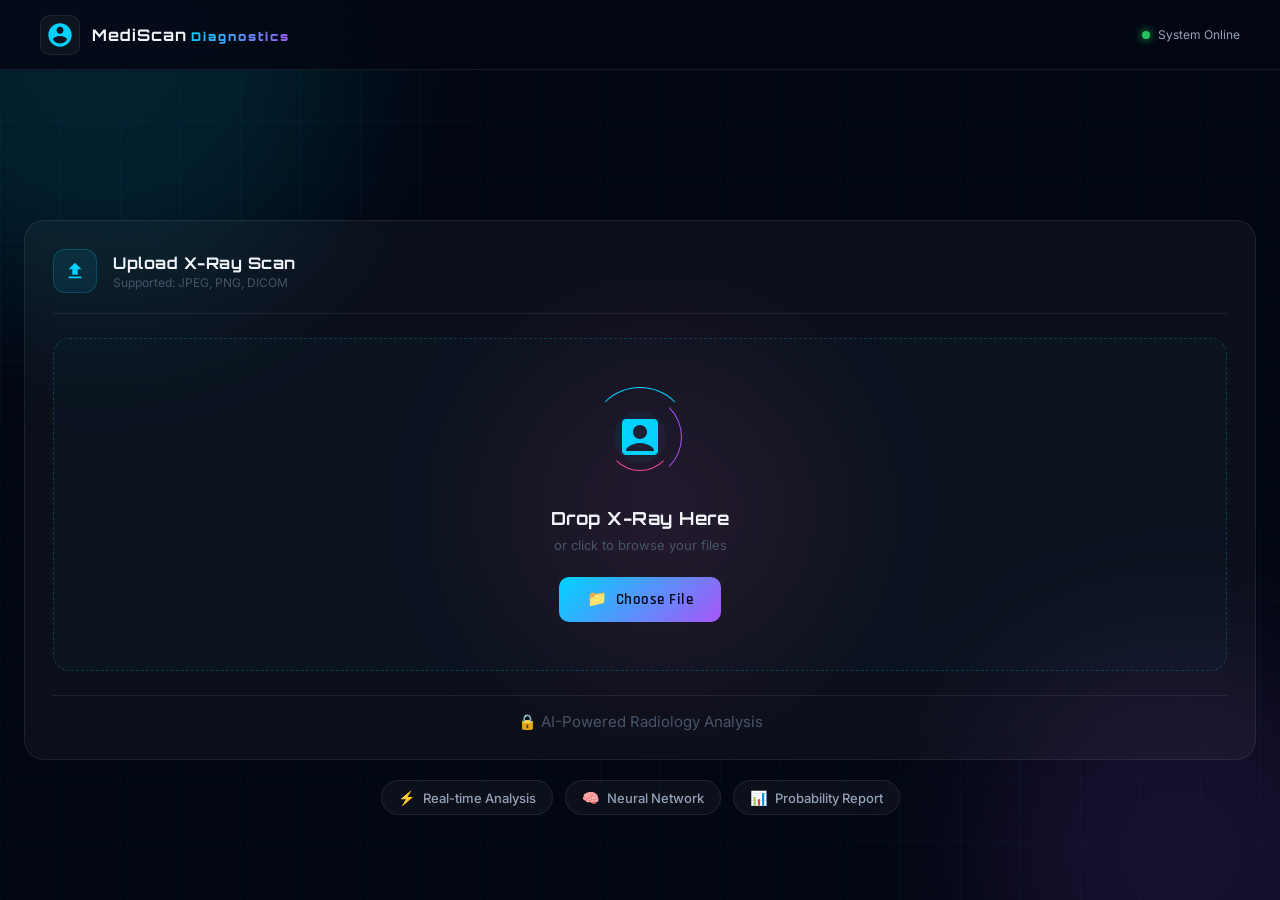
<file: index.html>
<!DOCTYPE html>
<html lang="en">
<head>
  <meta charset="UTF-8">
  <meta name="viewport" content="width=device-width, initial-scale=1.0">
  <title>MediScan Diagnostics | X-Ray Analysis</title>
  <link rel="preconnect" href="https://fonts.googleapis.com">
  <link href="https://fonts.googleapis.com/css2?family=Orbitron:wght@400;700;900&family=Rajdhani:wght@300;400;500;600&family=Inter:wght@300;400;500&display=swap" rel="stylesheet">
  <link rel="stylesheet" href="style.css">
</head>
<body>

<!-- ANIMATED BACKGROUND PARTICLES -->
<div class="bg-grid"></div>
<div class="particles" id="particles"></div>
<div class="gradient-orbs">
  <div class="orb orb-1"></div>
  <div class="orb orb-2"></div>
  <div class="orb orb-3"></div>
</div>

<!-- NAVBAR -->
<nav class="navbar">
  <div class="logo">
    <div class="logo-icon-wrap">
      <svg width="28" height="28" viewBox="0 0 24 24" fill="none">
        <path d="M12 2C6.48 2 2 6.48 2 12s4.48 10 10 10 10-4.48 10-10S17.52 2 12 2zm0 3c1.66 0 3 1.34 3 3s-1.34 3-3 3-3-1.34-3-3 1.34-3 3-3zm0 14.2c-2.5 0-4.71-1.28-6-3.22.03-1.99 4-3.08 6-3.08 1.99 0 5.97 1.09 6 3.08-1.29 1.94-3.5 3.22-6 3.22z" fill="url(#logoGrad)"/>
        <defs>
          <linearGradient id="logoGrad" x1="0" y1="0" x2="24" y2="24">
            <stop offset="0%" stop-color="#00d4ff"/>
            <stop offset="100%" stop-color="#a855f7"/>
          </linearGradient>
        </defs>
      </svg>
    </div>
    <div class="logo-text-wrap">
      <span class="logo-main">MediScan</span>
      <span class="logo-ai">Diagnostics</span>
    </div>
  </div>
  <div class="nav-status">
    <span class="status-dot"></span>
    <span class="status-text">System Online</span>
  </div>
</nav>

<!-- UPLOAD PAGE -->
<div class="page-container" id="uploadPage">
  <div class="glass-card upload-card">
    <div class="card-header">
      <div class="card-icon">
        <svg width="22" height="22" viewBox="0 0 24 24" fill="none">
          <path d="M9 16h6v-6h4l-7-7-7 7h4v6zm-4 2h14v2H5v-2z" fill="url(#uploadIconGrad)"/>
          <defs>
            <linearGradient id="uploadIconGrad" x1="0" y1="0" x2="24" y2="24">
              <stop offset="0%" stop-color="#00d4ff"/>
              <stop offset="100%" stop-color="#a855f7"/>
            </linearGradient>
          </defs>
        </svg>
      </div>
      <div>
        <h2 class="card-title">Upload X-Ray Scan</h2>
        <p class="card-subtitle">Supported: JPEG, PNG, DICOM</p>
      </div>
    </div>

    <!-- DROP ZONE -->
    <div class="drop-zone" id="dropZone">
      <div class="drop-zone-inner" id="uploadBox">
        <div class="upload-visual">
          <div class="scan-ring scan-ring-1"></div>
          <div class="scan-ring scan-ring-2"></div>
          <div class="scan-ring scan-ring-3"></div>
          <div class="xray-icon">
            <svg width="48" height="48" viewBox="0 0 24 24" fill="none">
              <path d="M19 3H5c-1.1 0-2 .9-2 2v14c0 1.1.9 2 2 2h14c1.1 0 2-.9 2-2V5c0-1.1-.9-2-2-2zm-7 3c1.93 0 3.5 1.57 3.5 3.5S13.93 13 12 13s-3.5-1.57-3.5-3.5S10.07 6 12 6zm7 13H5v-.23c0-.62.28-1.2.76-1.58C7.47 15.82 9.64 15 12 15s4.53.82 6.24 2.19c.48.38.76.97.76 1.58V19z" fill="url(#xrayGrad)"/>
              <defs>
                <linearGradient id="xrayGrad" x1="0" y1="0" x2="24" y2="24">
                  <stop offset="0%" stop-color="#00d4ff"/>
                  <stop offset="100%" stop-color="#a855f7"/>
                </linearGradient>
              </defs>
            </svg>
          </div>
        </div>
        <h3 class="drop-title">Drop X-Ray Here</h3>
        <p class="drop-sub">or click to browse your files</p>
        <input type="file" id="fileInput" accept="image/*" hidden>
        <button class="btn-primary" onclick="document.getElementById('fileInput').click()">
          <span class="btn-icon">📁</span>
          Choose File
        </button>
      </div>

      <!-- PREVIEW -->
      <div class="preview-zone" id="previewBox" style="display:none">
        <div class="preview-header">
          <span class="preview-label">X-Ray Preview</span>
          <button class="btn-ghost" onclick="resetUpload()">✕ Change</button>
        </div>
        <div class="preview-img-wrap">
          <img id="previewImg" alt="X-Ray Preview">
          <div class="preview-overlay">
            <div class="scan-line"></div>
          </div>
        </div>
        <button class="btn-analyze" onclick="analyzeImage()">
          <span class="analyze-icon">🔬</span>
          <span> Generate Report</span>
          <span class="btn-arrow">→</span>
        </button>
      </div>
    </div>

    <div class="card-footer">
      <div class="security-badge">🔒 AI-Powered Radiology Analysis</div>
    </div>
  </div>

  <!-- FEATURES -->
  <div class="features-row">
    <div class="feature-pill">
      <span class="pill-icon">⚡</span>
      <span>Real-time Analysis</span>
    </div>
    <div class="feature-pill">
      <span class="pill-icon">🧠</span>
      <span>Neural Network</span>
    </div>
    <div class="feature-pill">
      <span class="pill-icon">📊</span>
      <span>Probability Report</span>
    </div>
  </div>
</div>

<!-- LOADING OVERLAY -->
<div class="loading-overlay" id="loading" style="display:none">
  <div class="loading-card">
    <div class="loader-ring">
      <div class="loader-ring-inner"></div>
      <div class="loader-pulse"></div>
    </div>
    <h3 class="loading-title">Analyzing X-Ray</h3>
    <p class="loading-sub">Running neural network inference...</p>
    <div class="loading-steps">
      <div class="step active" id="step1">Preprocessing image</div>
      <div class="step" id="step2">Running CNN model</div>
      <div class="step" id="step3">Generating report</div>
    </div>
  </div>
</div>

<!-- RESULTS PAGE -->
<div class="page-container" id="resultsPage" style="display:none">
  <div class="results-header">
    <button class="btn-back" onclick="goBack()">
      ← New Scan
    </button>
    <div class="results-title-wrap">
      <h2 class="results-title">Diagnosis Report</h2>
      <span class="results-timestamp" id="reportTime"></span>
    </div>
  </div>

  <div class="results-layout">
    <!-- LEFT: IMAGE -->
    <div class="result-img-card glass-card">
      <div class="img-card-header">
        <span class="img-card-title">Scan Analysis</span>
        <span class="img-card-tag">Processed</span>
      </div>
      <div class="result-img-wrap">
        <img id="resultImg" alt="Result">
        <div class="img-corner img-corner-tl"></div>
        <div class="img-corner img-corner-tr"></div>
        <div class="img-corner img-corner-bl"></div>
        <div class="img-corner img-corner-br"></div>
      </div>
      <div class="img-card-footer">
        <div class="img-meta">
          <span>🔍 AI Scanned</span>
          <span>✓ Verified</span>
        </div>
      </div>
    </div>

    <!-- RIGHT: RESULTS -->
    <div class="result-data-col">
      <div class="glass-card results-card">
        <div class="results-card-header">
          <h3 class="results-card-title">Top 5 Findings</h3>
          <span class="results-card-sub">Sorted by probability</span>
        </div>
        <div class="confidence bar">
          <div class="confidence-fill"></div>
        </div>
        <div id="resultsContent"></div>
      </div>

      <div class="glass-card disclaimer-card">
        <div class="disclaimer-icon">⚕️</div>
        <p class="disclaimer-text">This AI report is for informational purposes only. Always consult a qualified Radiologist, Doctors or physician for medical decisions.</p>
      </div>
    </div>
  </div>
</div>

<script src="app.js"></script>
</body>
</html>
</file>
<file: style.css>
/* ===== ROOT VARIABLES ===== */
:root {
    --cyan: #00d4ff;
    --purple: #a855f7;
    --pink: #ec4899;
    --dark: #030712;
    --dark2: #0d1117;
    --dark3: #111827;
    --glass: rgba(255,255,255,0.04);
    --glass-border: rgba(255,255,255,0.08);
    --glass-hover: rgba(255,255,255,0.07);
    --text-primary: #f1f5f9;
    --text-secondary: #94a3b8;
    --text-muted: #475569;
    --glow-cyan: 0 0 30px rgba(0,212,255,0.3);
    --glow-purple: 0 0 30px rgba(168,85,247,0.3);
    --gradient: linear-gradient(135deg, var(--cyan), var(--purple));
    --font-display: 'Orbitron', monospace;
    --font-body: 'Rajdhani', sans-serif;
    --font-ui: 'Inter', sans-serif;
  }
  
  /* ===== RESET & BASE ===== */
  *, *::before, *::after { box-sizing: border-box; margin: 0; padding: 0; }
  
  body {
    font-family: var(--font-body);
    background: var(--dark);
    color: var(--text-primary);
    min-height: 100vh;
    overflow-x: hidden;
    position: relative;
  }
  
  /* ===== BACKGROUND ===== */
  .bg-grid {
    position: fixed; inset: 0;
    background-image:
      linear-gradient(rgba(0,212,255,0.03) 1px, transparent 1px),
      linear-gradient(90deg, rgba(0,212,255,0.03) 1px, transparent 1px);
    background-size: 60px 60px;
    pointer-events: none; z-index: 0;
  }
  
  .particles { position: fixed; inset: 0; pointer-events: none; z-index: 0; }
  .particle {
    position: absolute; border-radius: 50%;
    animation: float linear infinite;
    opacity: 0;
  }
  @keyframes float {
    0% { transform: translateY(100vh) scale(0); opacity: 0; }
    10% { opacity: 1; }
    90% { opacity: 1; }
    100% { transform: translateY(-100px) scale(1); opacity: 0; }
  }
  
  .gradient-orbs { position: fixed; inset: 0; pointer-events: none; z-index: 0; }
  .orb {
    position: absolute; border-radius: 50%;
    filter: blur(80px); opacity: 0.12;
    animation: orbPulse 8s ease-in-out infinite;
  }
  .orb-1 { width: 500px; height: 500px; background: var(--cyan); top: -200px; left: -150px; animation-delay: 0s; }
  .orb-2 { width: 400px; height: 400px; background: var(--purple); bottom: -150px; right: -100px; animation-delay: 3s; }
  .orb-3 { width: 300px; height: 300px; background: var(--pink); top: 40%; left: 40%; animation-delay: 6s; }
  @keyframes orbPulse {
    0%,100% { opacity: 0.12; transform: scale(1); }
    50% { opacity: 0.18; transform: scale(1.1); }
  }
  
  /* ===== NAVBAR ===== */
  .navbar {
    position: fixed; top: 0; left: 0; right: 0; z-index: 100;
    display: flex; align-items: center; justify-content: space-between;
    padding: 0 40px; height: 70px;
    background: rgba(3,7,18,0.8);
    backdrop-filter: blur(20px);
    border-bottom: 1px solid var(--glass-border);
  }
  
  .logo { display: flex; align-items: center; gap: 12px; }
  .logo-icon-wrap {
    width: 40px; height: 40px; border-radius: 10px;
    background: var(--glass);
    border: 1px solid var(--glass-border);
    display: grid; place-items: center;
    position: relative;
  }
  .logo-icon-wrap::after {
    content: ''; position: absolute; inset: -1px; border-radius: 10px;
    background: var(--gradient); opacity: 0; z-index: -1;
    transition: opacity 0.3s;
  }
  .logo-icon-wrap:hover::after { opacity: 0.3; }
  
  .logo-text-wrap { display: flex; align-items: baseline; gap: 4px; }
  .logo-main { font-family: var(--font-display); font-size: 16px; font-weight: 700; color: var(--text-primary); letter-spacing: 1px; }
  .logo-ai {
    font-family: var(--font-display); font-size: 12px; font-weight: 900;
    background: var(--gradient); -webkit-background-clip: text; -webkit-text-fill-color: transparent;
    letter-spacing: 2px;
  }
  
  .nav-links { display: flex; align-items: center; gap: 8px; }
  .nav-link {
    font-family: var(--font-ui); font-size: 13px; font-weight: 500;
    color: var(--text-secondary); text-decoration: none;
    padding: 6px 16px; border-radius: 20px;
    transition: all 0.25s;
    position: relative;
  }
  .nav-link:hover, .nav-link.active { color: var(--text-primary); background: var(--glass); }
  .nav-link.active::after {
    content: ''; position: absolute; bottom: -1px; left: 50%; transform: translateX(-50%);
    width: 20px; height: 2px; background: var(--gradient); border-radius: 2px;
  }
  .nav-badge {
    background: rgba(0,212,255,0.1) !important;
    border: 1px solid rgba(0,212,255,0.3);
    color: var(--cyan) !important;
    font-size: 11px; font-weight: 700; letter-spacing: 0.5px;
  }
  
  .nav-status { display: flex; align-items: center; gap: 8px; }
  .status-dot {
    width: 8px; height: 8px; border-radius: 50%;
    background: #22c55e;
    box-shadow: 0 0 8px #22c55e;
    animation: pulse 2s ease-in-out infinite;
  }
  @keyframes pulse { 0%,100% { opacity: 1; } 50% { opacity: 0.4; } }
  .status-text { font-family: var(--font-ui); font-size: 12px; color: var(--text-secondary); }
  
  /* ===== HERO ===== */
  .hero {
    position: relative; z-index: 1;
    padding: 130px 40px 50px;
    text-align: center;
    max-width: 700px; margin: 0 auto;
  }
  
  .hero-badge {
    display: inline-flex; align-items: center; gap: 8px;
    font-family: var(--font-ui); font-size: 12px; font-weight: 500;
    color: var(--cyan);
    background: rgba(0,212,255,0.08);
    border: 1px solid rgba(0,212,255,0.2);
    padding: 6px 16px; border-radius: 20px; margin-bottom: 28px;
    letter-spacing: 0.5px;
    animation: fadeInDown 0.6s ease forwards;
  }
  .badge-dot {
    width: 6px; height: 6px; border-radius: 50%; background: var(--cyan);
    animation: pulse 2s ease-in-out infinite;
  }
  
  .hero-title {
    font-family: var(--font-display);
    font-size: clamp(36px, 6vw, 62px);
    font-weight: 900;
    line-height: 1.1;
    letter-spacing: -1px;
    margin-bottom: 20px;
    animation: fadeInDown 0.6s 0.1s ease both;
  }
  .hero-sub {
    font-family: var(--font-display);
    font-size: clamp(20px, 3.5vw, 38px);
    font-weight: 400; letter-spacing: 4px;
    color: var(--text-secondary);
    display: block;
  }
  
  .gradient-text {
    background: var(--gradient);
    -webkit-background-clip: text; -webkit-text-fill-color: transparent;
    background-clip: text;
  }
  
  .hero-desc {
    font-family: var(--font-ui); font-size: 15px; font-weight: 400;
    color: var(--text-secondary); line-height: 1.7;
    max-width: 500px; margin: 0 auto 36px;
    animation: fadeInDown 0.6s 0.2s ease both;
  }
  
  .hero-stats {
    display: flex; align-items: center; justify-content: center; gap: 32px;
    padding: 20px 32px;
    background: var(--glass);
    border: 1px solid var(--glass-border);
    border-radius: 16px;
    backdrop-filter: blur(10px);
    animation: fadeInDown 0.6s 0.3s ease both;
    display: inline-flex;
  }
  .stat-item { text-align: center; }
  .stat-num {
    display: block;
    font-family: var(--font-display); font-size: 20px; font-weight: 700;
    background: var(--gradient); -webkit-background-clip: text; -webkit-text-fill-color: transparent;
  }
  .stat-label { font-family: var(--font-ui); font-size: 11px; color: var(--text-muted); text-transform: uppercase; letter-spacing: 1px; }
  .stat-divider { width: 1px; height: 30px; background: var(--glass-border); }
  
  /* ===== PAGE CONTAINER ===== */
  .page-container {
    position: relative;
    z-index: 1;
    max-width: 1400px;
    width: 100%;
    margin: 0 auto;

    padding: 220px 24px 80px;
  }
  
  /* ===== GLASS CARD ===== */
  .glass-card {
    background: var(--glass);
    border: 1px solid var(--glass-border);
    border-radius: 20px;
    backdrop-filter: blur(16px);
    transition: border-color 0.3s, transform 0.3s;
  }
  .glass-card:hover { border-color: rgba(0,212,255,0.15); }
  
  /* ===== UPLOAD CARD ===== */
  .upload-card { padding: 28px; }
  
  .card-header {
    display: flex; align-items: center; gap: 16px;
    margin-bottom: 24px;
    padding-bottom: 20px;
    border-bottom: 1px solid var(--glass-border);
  }
  .card-icon {
    width: 44px; height: 44px; border-radius: 12px;
    background: rgba(0,212,255,0.08);
    border: 1px solid rgba(0,212,255,0.2);
    display: grid; place-items: center; flex-shrink: 0;
  }
  .card-title { font-family: var(--font-display); font-size: 16px; font-weight: 700; letter-spacing: 0.5px; }
  .card-subtitle { font-family: var(--font-ui); font-size: 12px; color: var(--text-muted); margin-top: 2px; }
  
  /* ===== DROP ZONE ===== */
  .drop-zone { position: relative; }
  
  .drop-zone-inner {
    border: 1.5px dashed rgba(0,212,255,0.2);
    border-radius: 16px;
    padding: 48px 32px;
    text-align: center;
    transition: all 0.3s;
    cursor: pointer;
    background: rgba(0,212,255,0.02);
  }
  .drop-zone-inner:hover, .drop-zone-inner.dragover {
    border-color: rgba(0,212,255,0.5);
    background: rgba(0,212,255,0.05);
  }
  
  .upload-visual { position: relative; width: 100px; height: 100px; margin: 0 auto 20px; }
  .scan-ring {
    position: absolute; inset: 0; border-radius: 50%;
    border: 1.5px solid transparent;
    animation: spinRing 3s linear infinite;
  }
  .scan-ring-1 { border-top-color: var(--cyan); animation-duration: 3s; }
  .scan-ring-2 { inset: 8px; border-right-color: var(--purple); animation-duration: 5s; animation-direction: reverse; }
  .scan-ring-3 { inset: 16px; border-bottom-color: var(--pink); animation-duration: 7s; }
  @keyframes spinRing { to { transform: rotate(360deg); } }
  
  .xray-icon {
    position: absolute; inset: 24px;
    background: rgba(0,212,255,0.05);
    border-radius: 50%;
    display: grid; place-items: center;
  }
  
  .drop-title {
    font-family: var(--font-display); font-size: 18px; font-weight: 700;
    margin-bottom: 8px; letter-spacing: 0.5px;
  }
  .drop-sub { font-family: var(--font-ui); font-size: 13px; color: var(--text-muted); margin-bottom: 24px; }
  
  /* ===== PREVIEW ===== */
  .preview-zone { padding: 16px; }
  .preview-header {
    display: flex; justify-content: space-between; align-items: center;
    margin-bottom: 16px;
  }
  .preview-label {
    font-family: var(--font-display); font-size: 13px; color: var(--text-secondary);
    letter-spacing: 1px; text-transform: uppercase;
  }
  
  .preview-img-wrap {
    position: relative; border-radius: 12px; overflow: hidden;
    border: 1px solid var(--glass-border);
    margin-bottom: 20px;
  }
  .preview-img-wrap img {
    width: 100%; display: block; max-height: 300px; object-fit: contain;
    background: #0a0a0a;
  }
  .preview-overlay {
    position: absolute; inset: 0; pointer-events: none;
    overflow: hidden;
  }
  .scan-line {
    position: absolute; left: 0; right: 0; height: 2px;
    background: linear-gradient(90deg, transparent, var(--cyan), transparent);
    animation: scanAnim 2s ease-in-out infinite;
    box-shadow: 0 0 8px var(--cyan);
  }
  @keyframes scanAnim {
    0% { top: -5%; }
    50% { top: 105%; }
    100% { top: -5%; }
  }
  
  /* ===== BUTTONS ===== */
  .btn-primary {
    font-family: var(--font-body); font-size: 15px; font-weight: 600;
    color: var(--dark); border: none; cursor: pointer;
    padding: 12px 28px; border-radius: 10px;
    background: var(--gradient);
    display: inline-flex; align-items: center; gap: 8px;
    transition: all 0.3s;
    position: relative; overflow: hidden;
    letter-spacing: 0.5px;
  }
  .btn-primary::after {
    content: ''; position: absolute; inset: 0;
    background: linear-gradient(rgba(255,255,255,0.2), transparent);
    opacity: 0; transition: opacity 0.3s;
  }
  .btn-primary:hover { transform: translateY(-2px); box-shadow: 0 8px 30px rgba(0,212,255,0.3); }
  .btn-primary:hover::after { opacity: 1; }
  .btn-icon { font-size: 16px; }
  
  .btn-analyze {
    width: 100%;
    font-family: var(--font-display); font-size: 14px; font-weight: 700;
    color: var(--dark); border: none; cursor: pointer;
    padding: 16px 28px; border-radius: 12px;
    background: var(--gradient);
    display: flex; align-items: center; justify-content: center; gap: 12px;
    transition: all 0.3s;
    letter-spacing: 1px; text-transform: uppercase;
    position: relative; overflow: hidden;
  }
  .btn-analyze::before {
    content: ''; position: absolute; inset: 0;
    background: linear-gradient(rgba(255,255,255,0.15), transparent);
  }
  .btn-analyze:hover { transform: translateY(-2px); box-shadow: var(--glow-cyan); }
  .analyze-icon { font-size: 18px; }
  .btn-arrow { font-size: 18px; margin-left: auto; }
  
  .btn-ghost {
    font-family: var(--font-ui); font-size: 13px;
    color: var(--text-secondary); background: none; border: none;
    cursor: pointer; padding: 6px 12px;
    border-radius: 6px; transition: all 0.2s;
  }
  .btn-ghost:hover { background: var(--glass); color: var(--text-primary); }
  
  .btn-back {
    font-family: var(--font-body); font-size: 14px; font-weight: 600;
    color: var(--text-secondary); background: var(--glass);
    border: 1px solid var(--glass-border);
    cursor: pointer; padding: 10px 20px; border-radius: 10px;
    transition: all 0.25s; white-space: nowrap;
  }
  .btn-back:hover { color: var(--text-primary); border-color: var(--cyan); }
  
  /* ===== CARD FOOTER ===== */
  .card-footer {
    margin-top: 24px; padding-top: 16px;
    border-top: 1px solid var(--glass-border);
    text-align: center;
  }
  .security-badge { font-family: var(--font-ui); font-size: 15px; color: var(--text-muted); }
  
  /* ===== FEATURES ROW ===== */
  .features-row {
    display: flex; justify-content: center; gap: 12px; margin-top: 20px; flex-wrap: wrap;
  }
  .feature-pill {
    display: flex; align-items: center; gap: 8px;
    font-family: var(--font-ui); font-size: 13px; font-weight: 500;
    color: var(--text-secondary);
    background: var(--glass);
    border: 1px solid var(--glass-border);
    padding: 8px 16px; border-radius: 20px;
    transition: all 0.25s;
  }
  .feature-pill:hover { border-color: rgba(0,212,255,0.3); color: var(--text-primary); }
  .pill-icon { font-size: 14px; }
  
  /* ===== LOADING OVERLAY ===== */
  .loading-overlay {
    position: fixed; inset: 0; z-index: 200;
    background: rgba(3,7,18,0.92);
    backdrop-filter: blur(20px);
    display: flex; align-items: center; justify-content: center;
  }
  .loading-card {
    text-align: center;
    background: var(--glass);
    border: 1px solid var(--glass-border);
    border-radius: 24px;
  
    /* BIGGER SIZE */
    max-width: 900px;
    width: min(90%, 900px);
  
    /* MORE PREMIUM SPACING */
    padding: 70px 80px;
  
    /* DEPTH + GLOW EFFECT */
    box-shadow: 
      0 0 40px rgba(0, 212, 255, 0.15),
      0 0 80px rgba(168, 85, 247, 0.1);
  
    backdrop-filter: blur(20px);
  }

  .loader-ring {
    width: 80px; height: 80px; margin: 0 auto 28px;
    position: relative;
  }
  .loader-ring-inner {
    width: 80px; height: 80px; border-radius: 50%;
    border: 3px solid rgba(0,212,255,0.15);
    border-top: 3px solid var(--cyan);
    border-right: 3px solid var(--purple);
    animation: spinRing 1.5s linear infinite;
  }
  .loader-pulse {
    position: absolute; inset: 20px; border-radius: 50%;
    background: rgba(0,212,255,0.1);
    animation: pulseBig 1.5s ease-in-out infinite;
  }
  @keyframes pulseBig { 0%,100% { transform: scale(1); opacity: 0.5; } 50% { transform: scale(1.3); opacity: 1; } }
  .loading-title { font-family: var(--font-display); font-size: 18px; font-weight: 700; margin-bottom: 8px; }
  .loading-sub { font-family: var(--font-ui); font-size: 13px; color: var(--text-secondary); margin-bottom: 24px; }
  
  .loading-steps { display: flex; flex-direction: column; gap: 8px; text-align: left; }
  .step {
    font-family: var(--font-ui); font-size: 20px;
    color: var(--text-muted);
    padding: 8px 12px; border-radius: 8px;
    border: 1px solid transparent;
    transition: all 0.4s;
    display: flex; align-items: center; gap: 8px;
  }
  .step::before { content: '○'; font-size: 20px; }
  .step.active {
    color: var(--cyan);
    background: rgba(0,212,255,0.05);
    border-color: rgba(0,212,255,0.2);
  }
  .step.active::before { content: '●'; }
  .step.done { color: #22c55e; }
  .step.done::before { content: '✓'; }
  
  /* ===== RESULTS PAGE ===== */
  .results-header {
    display: flex; align-items: center; gap: 16px;
    margin-bottom: 28px; flex-wrap: wrap;
  }
  .results-title-wrap { flex: 1; }
  .results-title {
    font-family: var(--font-display); font-size: 42px; font-weight: 700;
    letter-spacing: 1px;
  }
  .results-timestamp { font-family: var(--font-ui); font-size: 12px; color: var(--text-muted); display: block; margin-top: 2px; }
  .report-badge {
    font-family: var(--font-ui); font-size: 11px; font-weight: 700;
    color: var(--purple);
    background: rgba(168,85,247,0.1);
    border: 1px solid rgba(168,85,247,0.3);
    padding: 5px 12px; border-radius: 20px;
    letter-spacing: 0.5px; text-transform: uppercase;
  }
  
  .results-layout {
    display: grid;
    grid-template-columns: 1.2fr 1.8fr;
    gap: 32px;
    align-items: start;
  }
  
  /* RESULT IMAGE CARD */
  .result-img-card { padding: 32px; }
  .img-card-header {
    display: flex; justify-content: space-between; align-items: center;
    margin-bottom: 16px;
  }
  .img-card-title { font-family: var(--font-display); font-size: 12px; color: var(--text-secondary); letter-spacing: 1px; text-transform: uppercase; }
  .img-card-tag {
    font-family: var(--font-ui); font-size: 10px; font-weight: 700;
    color: #22c55e;
    background: rgba(34,197,94,0.1);
    border: 1px solid rgba(34,197,94,0.3);
    padding: 3px 8px; border-radius: 10px;
    letter-spacing: 0.5px;
  }
  
  .result-img-wrap {
    position: relative; border-radius: 12px; overflow: hidden;
    border: 1px solid var(--glass-border);
  }
  .result-img-wrap img {
    width: 100%; display: block; object-fit: contain;
    background: #050a14;
  }
  .result-img-wrap img {
    max-height: 420px;
  }
  .img-corner {
    position: absolute; width: 16px; height: 16px;
    border-color: var(--cyan); border-style: solid;
  }
  .img-corner-tl { top: 8px; left: 8px; border-width: 2px 0 0 2px; }
  .img-corner-tr { top: 8px; right: 8px; border-width: 2px 2px 0 0; }
  .img-corner-bl { bottom: 8px; left: 8px; border-width: 0 0 2px 2px; }
  .img-corner-br { bottom: 8px; right: 8px; border-width: 0 2px 2px 0; }
  
  .img-card-footer { margin-top: 14px; }
  .img-meta {
    display: flex; justify-content: space-between;
    font-family: var(--font-ui); font-size: 11px; color: var(--text-muted);
  }
  
  /* RESULTS DATA */
  .results-card { padding: 24px; margin-bottom: 16px; }
  .results-card-header { margin-bottom: 20px; }
  .results-card-title { font-family: var(--font-display); font-size: 16px; font-weight: 700; letter-spacing: 0.5px; margin-bottom: 4px; }
  .results-card-sub { font-family: var(--font-ui); font-size: 12px; color: var(--text-muted); }
  
  /* DISEASE RESULT ITEM */
  .disease-item {
    padding: 14px 0;
    border-bottom: 1px solid rgba(255,255,255,0.04);
    animation: fadeInLeft 0.4s ease both;
  }
  .disease-item:last-child { border-bottom: none; }
  
  .disease-header {
    display: flex; justify-content: space-between; align-items: center;
    margin-bottom: 8px;
  }
  .disease-rank {
    font-family: var(--font-display); font-size: 10px; font-weight: 700;
    color: var(--text-muted); letter-spacing: 1px;
  }
  .disease-name { font-family: var(--font-body); font-size: 22px; font-weight: 600; color: var(--text-primary); }
  .disease-pct {
    font-family: var(--font-display); font-size: 22px; font-weight: 900;
  }
  
  .progress-track {
    height: 6px; background: rgba(255,255,255,0.06); border-radius: 10px;
    overflow: hidden; position: relative;
  }
  .progress-fill {
    height: 100%; border-radius: 10px;
    position: relative; transition: width 1s ease;
    animation: progressAnim 1s ease both;
  }
  .progress-fill::after {
    content: ''; position: absolute; right: 0; top: 50%; transform: translateY(-50%);
    width: 8px; height: 8px; border-radius: 50%;
    background: inherit; box-shadow: 0 0 8px currentColor;
  }
  @keyframes progressAnim { from { width: 0 !important; } }
  
  /* RISK LEVELS */
  .risk-high .disease-pct { color: #ef4444; }
  .risk-high .progress-fill { background: linear-gradient(90deg, #ef4444, #f87171); }
  
  .risk-medium .disease-pct { color: #f59e0b; }
  .risk-medium .progress-fill { background: linear-gradient(90deg, #f59e0b, #fbbf24); }
  
  .risk-low .disease-pct { color: var(--cyan); }
  .risk-low .progress-fill { background: linear-gradient(90deg, var(--cyan), var(--purple)); }
  
  /* DISCLAIMER */
  .disclaimer-card { padding: 18px 20px; display: flex; align-items: flex-start; gap: 12px; }
  .disclaimer-icon { font-size: 20px; flex-shrink: 0; margin-top: 2px; }
  .disclaimer-text { font-family: var(--font-ui); font-size: 15px; color: var(--text-muted); line-height: 1.6; }
  
  /* ===== ANIMATIONS ===== */
  @keyframes fadeInDown {
    from { opacity: 0; transform: translateY(-20px); }
    to { opacity: 1; transform: translateY(0); }
  }
  @keyframes fadeInUp {
    from { opacity: 0; transform: translateY(20px); }
    to { opacity: 1; transform: translateY(0); }
  }
  @keyframes fadeInLeft {
    from { opacity: 0; transform: translateX(-10px); }
    to { opacity: 1; transform: translateX(0); }
  }
  
  /* ===== RESPONSIVE ===== */
  @media (max-width: 680px) {
    .navbar { padding: 0 16px; }
    .nav-status { display: none; }
    .hero { padding: 110px 20px 40px; }
    .hero-stats { gap: 16px; padding: 16px 20px; }
    .page-container { padding: 12px 16px 60px; }
    .results-layout { grid-template-columns: 1fr; }
    .results-header { flex-wrap: wrap; }
    .drop-zone-inner { padding: 32px 20px; }
  }

/*  GLASS HOVER GLOW */
.glass-card {
  position: relative;
  overflow: hidden;
}

.glass-card::before {
  content: "";
  position: absolute;
  inset: 0;
  background: radial-gradient(circle at var(--x, 50%) var(--y, 50%), rgba(0,212,255,0.15), transparent 40%);
  opacity: 0;
  transition: opacity 0.3s;
}

.glass-card:hover::before {
  opacity: 1;
}

/* CONFIDENCE BAR */
.confidence-bar {
  height: 10px;
  background: rgba(255,255,255,0.05);
  border-radius: 10px;
  overflow: hidden;
  margin-bottom: 20px;
}

.confidence-fill {
  height: 100%;
  width: 85%;
  background: linear-gradient(90deg, var(--cyan), var(--purple));
  box-shadow: 0 0 20px var(--cyan);
  animation: growBar 1.5s ease;
}

@keyframes growBar {
  from { width: 0; }
}

/* BUTTON LIQUID EFFECT */
.btn-primary::before {
  content: "";
  position: absolute;
  width: 200%;
  height: 200%;
  background: radial-gradient(circle, rgba(255,255,255,0.25), transparent);
  top: -50%;
  left: -50%;
  opacity: 0;
  transition: 0.4s;
}

.btn-primary:hover::before {
  opacity: 1;
}

/* RESULT ANIMATION */
.disease-item {
  opacity: 0;
  transform: translateY(20px);
  animation: slideUp 0.5s ease forwards;
}

@keyframes slideUp {
  to {
    opacity: 1;
    transform: translateY(0);
  }
}

/* ENHANCED SCAN LINE */
.scan-line {
  height: 3px;
  box-shadow: 0 0 20px var(--cyan);
}
</file>
<file: frontend/style.css>
/* ===== ROOT VARIABLES ===== */
:root {
    --cyan: #00d4ff;
    --purple: #a855f7;
    --pink: #ec4899;
    --dark: #030712;
    --dark2: #0d1117;
    --dark3: #111827;
    --glass: rgba(255,255,255,0.04);
    --glass-border: rgba(255,255,255,0.08);
    --glass-hover: rgba(255,255,255,0.07);
    --text-primary: #f1f5f9;
    --text-secondary: #94a3b8;
    --text-muted: #475569;
    --glow-cyan: 0 0 30px rgba(0,212,255,0.3);
    --glow-purple: 0 0 30px rgba(168,85,247,0.3);
    --gradient: linear-gradient(135deg, var(--cyan), var(--purple));
    --font-display: 'Orbitron', monospace;
    --font-body: 'Rajdhani', sans-serif;
    --font-ui: 'Inter', sans-serif;
  }
  
  /* ===== RESET & BASE ===== */
  *, *::before, *::after { box-sizing: border-box; margin: 0; padding: 0; }
  
  body {
    font-family: var(--font-body);
    background: var(--dark);
    color: var(--text-primary);
    min-height: 100vh;
    overflow-x: hidden;
    position: relative;
  }
  
  /* ===== BACKGROUND ===== */
  .bg-grid {
    position: fixed; inset: 0;
    background-image:
      linear-gradient(rgba(0,212,255,0.03) 1px, transparent 1px),
      linear-gradient(90deg, rgba(0,212,255,0.03) 1px, transparent 1px);
    background-size: 60px 60px;
    pointer-events: none; z-index: 0;
  }
  
  .particles { position: fixed; inset: 0; pointer-events: none; z-index: 0; }
  .particle {
    position: absolute; border-radius: 50%;
    animation: float linear infinite;
    opacity: 0;
  }
  @keyframes float {
    0% { transform: translateY(100vh) scale(0); opacity: 0; }
    10% { opacity: 1; }
    90% { opacity: 1; }
    100% { transform: translateY(-100px) scale(1); opacity: 0; }
  }
  
  .gradient-orbs { position: fixed; inset: 0; pointer-events: none; z-index: 0; }
  .orb {
    position: absolute; border-radius: 50%;
    filter: blur(80px); opacity: 0.12;
    animation: orbPulse 8s ease-in-out infinite;
  }
  .orb-1 { width: 500px; height: 500px; background: var(--cyan); top: -200px; left: -150px; animation-delay: 0s; }
  .orb-2 { width: 400px; height: 400px; background: var(--purple); bottom: -150px; right: -100px; animation-delay: 3s; }
  .orb-3 { width: 300px; height: 300px; background: var(--pink); top: 40%; left: 40%; animation-delay: 6s; }
  @keyframes orbPulse {
    0%,100% { opacity: 0.12; transform: scale(1); }
    50% { opacity: 0.18; transform: scale(1.1); }
  }
  
  /* ===== NAVBAR ===== */
  .navbar {
    position: fixed; top: 0; left: 0; right: 0; z-index: 100;
    display: flex; align-items: center; justify-content: space-between;
    padding: 0 40px; height: 70px;
    background: rgba(3,7,18,0.8);
    backdrop-filter: blur(20px);
    border-bottom: 1px solid var(--glass-border);
  }
  
  .logo { display: flex; align-items: center; gap: 12px; }
  .logo-icon-wrap {
    width: 40px; height: 40px; border-radius: 10px;
    background: var(--glass);
    border: 1px solid var(--glass-border);
    display: grid; place-items: center;
    position: relative;
  }
  .logo-icon-wrap::after {
    content: ''; position: absolute; inset: -1px; border-radius: 10px;
    background: var(--gradient); opacity: 0; z-index: -1;
    transition: opacity 0.3s;
  }
  .logo-icon-wrap:hover::after { opacity: 0.3; }
  
  .logo-text-wrap { display: flex; align-items: baseline; gap: 4px; }
  .logo-main { font-family: var(--font-display); font-size: 16px; font-weight: 700; color: var(--text-primary); letter-spacing: 1px; }
  .logo-ai {
    font-family: var(--font-display); font-size: 12px; font-weight: 900;
    background: var(--gradient); -webkit-background-clip: text; -webkit-text-fill-color: transparent;
    letter-spacing: 2px;
  }
  
  .nav-links { display: flex; align-items: center; gap: 8px; }
  .nav-link {
    font-family: var(--font-ui); font-size: 13px; font-weight: 500;
    color: var(--text-secondary); text-decoration: none;
    padding: 6px 16px; border-radius: 20px;
    transition: all 0.25s;
    position: relative;
  }
  .nav-link:hover, .nav-link.active { color: var(--text-primary); background: var(--glass); }
  .nav-link.active::after {
    content: ''; position: absolute; bottom: -1px; left: 50%; transform: translateX(-50%);
    width: 20px; height: 2px; background: var(--gradient); border-radius: 2px;
  }
  .nav-badge {
    background: rgba(0,212,255,0.1) !important;
    border: 1px solid rgba(0,212,255,0.3);
    color: var(--cyan) !important;
    font-size: 11px; font-weight: 700; letter-spacing: 0.5px;
  }
  
  .nav-status { display: flex; align-items: center; gap: 8px; }
  .status-dot {
    width: 8px; height: 8px; border-radius: 50%;
    background: #22c55e;
    box-shadow: 0 0 8px #22c55e;
    animation: pulse 2s ease-in-out infinite;
  }
  @keyframes pulse { 0%,100% { opacity: 1; } 50% { opacity: 0.4; } }
  .status-text { font-family: var(--font-ui); font-size: 12px; color: var(--text-secondary); }
  
  /* ===== HERO ===== */
  .hero {
    position: relative; z-index: 1;
    padding: 130px 40px 50px;
    text-align: center;
    max-width: 700px; margin: 0 auto;
  }
  
  .hero-badge {
    display: inline-flex; align-items: center; gap: 8px;
    font-family: var(--font-ui); font-size: 12px; font-weight: 500;
    color: var(--cyan);
    background: rgba(0,212,255,0.08);
    border: 1px solid rgba(0,212,255,0.2);
    padding: 6px 16px; border-radius: 20px; margin-bottom: 28px;
    letter-spacing: 0.5px;
    animation: fadeInDown 0.6s ease forwards;
  }
  .badge-dot {
    width: 6px; height: 6px; border-radius: 50%; background: var(--cyan);
    animation: pulse 2s ease-in-out infinite;
  }
  
  .hero-title {
    font-family: var(--font-display);
    font-size: clamp(36px, 6vw, 62px);
    font-weight: 900;
    line-height: 1.1;
    letter-spacing: -1px;
    margin-bottom: 20px;
    animation: fadeInDown 0.6s 0.1s ease both;
  }
  .hero-sub {
    font-family: var(--font-display);
    font-size: clamp(20px, 3.5vw, 38px);
    font-weight: 400; letter-spacing: 4px;
    color: var(--text-secondary);
    display: block;
  }
  
  .gradient-text {
    background: var(--gradient);
    -webkit-background-clip: text; -webkit-text-fill-color: transparent;
    background-clip: text;
  }
  
  .hero-desc {
    font-family: var(--font-ui); font-size: 15px; font-weight: 400;
    color: var(--text-secondary); line-height: 1.7;
    max-width: 500px; margin: 0 auto 36px;
    animation: fadeInDown 0.6s 0.2s ease both;
  }
  
  .hero-stats {
    display: flex; align-items: center; justify-content: center; gap: 32px;
    padding: 20px 32px;
    background: var(--glass);
    border: 1px solid var(--glass-border);
    border-radius: 16px;
    backdrop-filter: blur(10px);
    animation: fadeInDown 0.6s 0.3s ease both;
    display: inline-flex;
  }
  .stat-item { text-align: center; }
  .stat-num {
    display: block;
    font-family: var(--font-display); font-size: 20px; font-weight: 700;
    background: var(--gradient); -webkit-background-clip: text; -webkit-text-fill-color: transparent;
  }
  .stat-label { font-family: var(--font-ui); font-size: 11px; color: var(--text-muted); text-transform: uppercase; letter-spacing: 1px; }
  .stat-divider { width: 1px; height: 30px; background: var(--glass-border); }
  
  /* ===== PAGE CONTAINER ===== */
  .page-container {
    position: relative;
    z-index: 1;
    max-width: 1400px;
    width: 100%;
    margin: 0 auto;

    padding: 220px 24px 80px;
  }
  
  /* ===== GLASS CARD ===== */
  .glass-card {
    background: var(--glass);
    border: 1px solid var(--glass-border);
    border-radius: 20px;
    backdrop-filter: blur(16px);
    transition: border-color 0.3s, transform 0.3s;
  }
  .glass-card:hover { border-color: rgba(0,212,255,0.15); }
  
  /* ===== UPLOAD CARD ===== */
  .upload-card { padding: 28px; }
  
  .card-header {
    display: flex; align-items: center; gap: 16px;
    margin-bottom: 24px;
    padding-bottom: 20px;
    border-bottom: 1px solid var(--glass-border);
  }
  .card-icon {
    width: 44px; height: 44px; border-radius: 12px;
    background: rgba(0,212,255,0.08);
    border: 1px solid rgba(0,212,255,0.2);
    display: grid; place-items: center; flex-shrink: 0;
  }
  .card-title { font-family: var(--font-display); font-size: 16px; font-weight: 700; letter-spacing: 0.5px; }
  .card-subtitle { font-family: var(--font-ui); font-size: 12px; color: var(--text-muted); margin-top: 2px; }
  
  /* ===== DROP ZONE ===== */
  .drop-zone { position: relative; }
  
  .drop-zone-inner {
    border: 1.5px dashed rgba(0,212,255,0.2);
    border-radius: 16px;
    padding: 48px 32px;
    text-align: center;
    transition: all 0.3s;
    cursor: pointer;
    background: rgba(0,212,255,0.02);
  }
  .drop-zone-inner:hover, .drop-zone-inner.dragover {
    border-color: rgba(0,212,255,0.5);
    background: rgba(0,212,255,0.05);
  }
  
  .upload-visual { position: relative; width: 100px; height: 100px; margin: 0 auto 20px; }
  .scan-ring {
    position: absolute; inset: 0; border-radius: 50%;
    border: 1.5px solid transparent;
    animation: spinRing 3s linear infinite;
  }
  .scan-ring-1 { border-top-color: var(--cyan); animation-duration: 3s; }
  .scan-ring-2 { inset: 8px; border-right-color: var(--purple); animation-duration: 5s; animation-direction: reverse; }
  .scan-ring-3 { inset: 16px; border-bottom-color: var(--pink); animation-duration: 7s; }
  @keyframes spinRing { to { transform: rotate(360deg); } }
  
  .xray-icon {
    position: absolute; inset: 24px;
    background: rgba(0,212,255,0.05);
    border-radius: 50%;
    display: grid; place-items: center;
  }
  
  .drop-title {
    font-family: var(--font-display); font-size: 18px; font-weight: 700;
    margin-bottom: 8px; letter-spacing: 0.5px;
  }
  .drop-sub { font-family: var(--font-ui); font-size: 13px; color: var(--text-muted); margin-bottom: 24px; }
  
  /* ===== PREVIEW ===== */
  .preview-zone { padding: 16px; }
  .preview-header {
    display: flex; justify-content: space-between; align-items: center;
    margin-bottom: 16px;
  }
  .preview-label {
    font-family: var(--font-display); font-size: 13px; color: var(--text-secondary);
    letter-spacing: 1px; text-transform: uppercase;
  }
  
  .preview-img-wrap {
    position: relative; border-radius: 12px; overflow: hidden;
    border: 1px solid var(--glass-border);
    margin-bottom: 20px;
  }
  .preview-img-wrap img {
    width: 100%; display: block; max-height: 300px; object-fit: contain;
    background: #0a0a0a;
  }
  .preview-overlay {
    position: absolute; inset: 0; pointer-events: none;
    overflow: hidden;
  }
  .scan-line {
    position: absolute; left: 0; right: 0; height: 2px;
    background: linear-gradient(90deg, transparent, var(--cyan), transparent);
    animation: scanAnim 2s ease-in-out infinite;
    box-shadow: 0 0 8px var(--cyan);
  }
  @keyframes scanAnim {
    0% { top: -5%; }
    50% { top: 105%; }
    100% { top: -5%; }
  }
  
  /* ===== BUTTONS ===== */
  .btn-primary {
    font-family: var(--font-body); font-size: 15px; font-weight: 600;
    color: var(--dark); border: none; cursor: pointer;
    padding: 12px 28px; border-radius: 10px;
    background: var(--gradient);
    display: inline-flex; align-items: center; gap: 8px;
    transition: all 0.3s;
    position: relative; overflow: hidden;
    letter-spacing: 0.5px;
  }
  .btn-primary::after {
    content: ''; position: absolute; inset: 0;
    background: linear-gradient(rgba(255,255,255,0.2), transparent);
    opacity: 0; transition: opacity 0.3s;
  }
  .btn-primary:hover { transform: translateY(-2px); box-shadow: 0 8px 30px rgba(0,212,255,0.3); }
  .btn-primary:hover::after { opacity: 1; }
  .btn-icon { font-size: 16px; }
  
  .btn-analyze {
    width: 100%;
    font-family: var(--font-display); font-size: 14px; font-weight: 700;
    color: var(--dark); border: none; cursor: pointer;
    padding: 16px 28px; border-radius: 12px;
    background: var(--gradient);
    display: flex; align-items: center; justify-content: center; gap: 12px;
    transition: all 0.3s;
    letter-spacing: 1px; text-transform: uppercase;
    position: relative; overflow: hidden;
  }
  .btn-analyze::before {
    content: ''; position: absolute; inset: 0;
    background: linear-gradient(rgba(255,255,255,0.15), transparent);
  }
  .btn-analyze:hover { transform: translateY(-2px); box-shadow: var(--glow-cyan); }
  .analyze-icon { font-size: 18px; }
  .btn-arrow { font-size: 18px; margin-left: auto; }
  
  .btn-ghost {
    font-family: var(--font-ui); font-size: 13px;
    color: var(--text-secondary); background: none; border: none;
    cursor: pointer; padding: 6px 12px;
    border-radius: 6px; transition: all 0.2s;
  }
  .btn-ghost:hover { background: var(--glass); color: var(--text-primary); }
  
  .btn-back {
    font-family: var(--font-body); font-size: 14px; font-weight: 600;
    color: var(--text-secondary); background: var(--glass);
    border: 1px solid var(--glass-border);
    cursor: pointer; padding: 10px 20px; border-radius: 10px;
    transition: all 0.25s; white-space: nowrap;
  }
  .btn-back:hover { color: var(--text-primary); border-color: var(--cyan); }
  
  /* ===== CARD FOOTER ===== */
  .card-footer {
    margin-top: 24px; padding-top: 16px;
    border-top: 1px solid var(--glass-border);
    text-align: center;
  }
  .security-badge { font-family: var(--font-ui); font-size: 15px; color: var(--text-muted); }
  
  /* ===== FEATURES ROW ===== */
  .features-row {
    display: flex; justify-content: center; gap: 12px; margin-top: 20px; flex-wrap: wrap;
  }
  .feature-pill {
    display: flex; align-items: center; gap: 8px;
    font-family: var(--font-ui); font-size: 13px; font-weight: 500;
    color: var(--text-secondary);
    background: var(--glass);
    border: 1px solid var(--glass-border);
    padding: 8px 16px; border-radius: 20px;
    transition: all 0.25s;
  }
  .feature-pill:hover { border-color: rgba(0,212,255,0.3); color: var(--text-primary); }
  .pill-icon { font-size: 14px; }
  
  /* ===== LOADING OVERLAY ===== */
  .loading-overlay {
    position: fixed; inset: 0; z-index: 200;
    background: rgba(3,7,18,0.92);
    backdrop-filter: blur(20px);
    display: flex; align-items: center; justify-content: center;
  }
  .loading-card {
    text-align: center;
    background: var(--glass);
    border: 1px solid var(--glass-border);
    border-radius: 24px;
  
    /* BIGGER SIZE */
    max-width: 900px;
    width: min(90%, 900px);
  
    /* MORE PREMIUM SPACING */
    padding: 70px 80px;
  
    /* DEPTH + GLOW EFFECT */
    box-shadow: 
      0 0 40px rgba(0, 212, 255, 0.15),
      0 0 80px rgba(168, 85, 247, 0.1);
  
    backdrop-filter: blur(20px);
  }

  .loader-ring {
    width: 80px; height: 80px; margin: 0 auto 28px;
    position: relative;
  }
  .loader-ring-inner {
    width: 80px; height: 80px; border-radius: 50%;
    border: 3px solid rgba(0,212,255,0.15);
    border-top: 3px solid var(--cyan);
    border-right: 3px solid var(--purple);
    animation: spinRing 1.5s linear infinite;
  }
  .loader-pulse {
    position: absolute; inset: 20px; border-radius: 50%;
    background: rgba(0,212,255,0.1);
    animation: pulseBig 1.5s ease-in-out infinite;
  }
  @keyframes pulseBig { 0%,100% { transform: scale(1); opacity: 0.5; } 50% { transform: scale(1.3); opacity: 1; } }
  .loading-title { font-family: var(--font-display); font-size: 18px; font-weight: 700; margin-bottom: 8px; }
  .loading-sub { font-family: var(--font-ui); font-size: 13px; color: var(--text-secondary); margin-bottom: 24px; }
  
  .loading-steps { display: flex; flex-direction: column; gap: 8px; text-align: left; }
  .step {
    font-family: var(--font-ui); font-size: 20px;
    color: var(--text-muted);
    padding: 8px 12px; border-radius: 8px;
    border: 1px solid transparent;
    transition: all 0.4s;
    display: flex; align-items: center; gap: 8px;
  }
  .step::before { content: '○'; font-size: 20px; }
  .step.active {
    color: var(--cyan);
    background: rgba(0,212,255,0.05);
    border-color: rgba(0,212,255,0.2);
  }
  .step.active::before { content: '●'; }
  .step.done { color: #22c55e; }
  .step.done::before { content: '✓'; }
  
  /* ===== RESULTS PAGE ===== */
  .results-header {
    display: flex; align-items: center; gap: 16px;
    margin-bottom: 28px; flex-wrap: wrap;
  }
  .results-title-wrap { flex: 1; }
  .results-title {
    font-family: var(--font-display); font-size: 42px; font-weight: 700;
    letter-spacing: 1px;
  }
  .results-timestamp { font-family: var(--font-ui); font-size: 12px; color: var(--text-muted); display: block; margin-top: 2px; }
  .report-badge {
    font-family: var(--font-ui); font-size: 11px; font-weight: 700;
    color: var(--purple);
    background: rgba(168,85,247,0.1);
    border: 1px solid rgba(168,85,247,0.3);
    padding: 5px 12px; border-radius: 20px;
    letter-spacing: 0.5px; text-transform: uppercase;
  }
  
  .results-layout {
    display: grid;
    grid-template-columns: 1.2fr 1.8fr;
    gap: 32px;
    align-items: start;
  }
  
  /* RESULT IMAGE CARD */
  .result-img-card { padding: 32px; }
  .img-card-header {
    display: flex; justify-content: space-between; align-items: center;
    margin-bottom: 16px;
  }
  .img-card-title { font-family: var(--font-display); font-size: 12px; color: var(--text-secondary); letter-spacing: 1px; text-transform: uppercase; }
  .img-card-tag {
    font-family: var(--font-ui); font-size: 10px; font-weight: 700;
    color: #22c55e;
    background: rgba(34,197,94,0.1);
    border: 1px solid rgba(34,197,94,0.3);
    padding: 3px 8px; border-radius: 10px;
    letter-spacing: 0.5px;
  }
  
  .result-img-wrap {
    position: relative; border-radius: 12px; overflow: hidden;
    border: 1px solid var(--glass-border);
  }
  .result-img-wrap img {
    width: 100%; display: block; object-fit: contain;
    background: #050a14;
  }
  .result-img-wrap img {
    max-height: 420px;
  }
  .img-corner {
    position: absolute; width: 16px; height: 16px;
    border-color: var(--cyan); border-style: solid;
  }
  .img-corner-tl { top: 8px; left: 8px; border-width: 2px 0 0 2px; }
  .img-corner-tr { top: 8px; right: 8px; border-width: 2px 2px 0 0; }
  .img-corner-bl { bottom: 8px; left: 8px; border-width: 0 0 2px 2px; }
  .img-corner-br { bottom: 8px; right: 8px; border-width: 0 2px 2px 0; }
  
  .img-card-footer { margin-top: 14px; }
  .img-meta {
    display: flex; justify-content: space-between;
    font-family: var(--font-ui); font-size: 11px; color: var(--text-muted);
  }
  
  /* RESULTS DATA */
  .results-card { padding: 24px; margin-bottom: 16px; }
  .results-card-header { margin-bottom: 20px; }
  .results-card-title { font-family: var(--font-display); font-size: 16px; font-weight: 700; letter-spacing: 0.5px; margin-bottom: 4px; }
  .results-card-sub { font-family: var(--font-ui); font-size: 12px; color: var(--text-muted); }
  
  /* DISEASE RESULT ITEM */
  .disease-item {
    padding: 14px 0;
    border-bottom: 1px solid rgba(255,255,255,0.04);
    animation: fadeInLeft 0.4s ease both;
  }
  .disease-item:last-child { border-bottom: none; }
  
  .disease-header {
    display: flex; justify-content: space-between; align-items: center;
    margin-bottom: 8px;
  }
  .disease-rank {
    font-family: var(--font-display); font-size: 10px; font-weight: 700;
    color: var(--text-muted); letter-spacing: 1px;
  }
  .disease-name { font-family: var(--font-body); font-size: 22px; font-weight: 600; color: var(--text-primary); }
  .disease-pct {
    font-family: var(--font-display); font-size: 22px; font-weight: 900;
  }
  
  .progress-track {
    height: 6px; background: rgba(255,255,255,0.06); border-radius: 10px;
    overflow: hidden; position: relative;
  }
  .progress-fill {
    height: 100%; border-radius: 10px;
    position: relative; transition: width 1s ease;
    animation: progressAnim 1s ease both;
  }
  .progress-fill::after {
    content: ''; position: absolute; right: 0; top: 50%; transform: translateY(-50%);
    width: 8px; height: 8px; border-radius: 50%;
    background: inherit; box-shadow: 0 0 8px currentColor;
  }
  @keyframes progressAnim { from { width: 0 !important; } }
  
  /* RISK LEVELS */
  .risk-high .disease-pct { color: #ef4444; }
  .risk-high .progress-fill { background: linear-gradient(90deg, #ef4444, #f87171); }
  
  .risk-medium .disease-pct { color: #f59e0b; }
  .risk-medium .progress-fill { background: linear-gradient(90deg, #f59e0b, #fbbf24); }
  
  .risk-low .disease-pct { color: var(--cyan); }
  .risk-low .progress-fill { background: linear-gradient(90deg, var(--cyan), var(--purple)); }
  
  /* DISCLAIMER */
  .disclaimer-card { padding: 18px 20px; display: flex; align-items: flex-start; gap: 12px; }
  .disclaimer-icon { font-size: 20px; flex-shrink: 0; margin-top: 2px; }
  .disclaimer-text { font-family: var(--font-ui); font-size: 15px; color: var(--text-muted); line-height: 1.6; }
  
  /* ===== ANIMATIONS ===== */
  @keyframes fadeInDown {
    from { opacity: 0; transform: translateY(-20px); }
    to { opacity: 1; transform: translateY(0); }
  }
  @keyframes fadeInUp {
    from { opacity: 0; transform: translateY(20px); }
    to { opacity: 1; transform: translateY(0); }
  }
  @keyframes fadeInLeft {
    from { opacity: 0; transform: translateX(-10px); }
    to { opacity: 1; transform: translateX(0); }
  }
  
  /* ===== RESPONSIVE ===== */
  @media (max-width: 680px) {
    .navbar { padding: 0 16px; }
    .nav-status { display: none; }
    .hero { padding: 110px 20px 40px; }
    .hero-stats { gap: 16px; padding: 16px 20px; }
    .page-container { padding: 12px 16px 60px; }
    .results-layout { grid-template-columns: 1fr; }
    .results-header { flex-wrap: wrap; }
    .drop-zone-inner { padding: 32px 20px; }
  }

/*  GLASS HOVER GLOW */
.glass-card {
  position: relative;
  overflow: hidden;
}

.glass-card::before {
  content: "";
  position: absolute;
  inset: 0;
  background: radial-gradient(circle at var(--x, 50%) var(--y, 50%), rgba(0,212,255,0.15), transparent 40%);
  opacity: 0;
  transition: opacity 0.3s;
}

.glass-card:hover::before {
  opacity: 1;
}

/* CONFIDENCE BAR */
.confidence-bar {
  height: 10px;
  background: rgba(255,255,255,0.05);
  border-radius: 10px;
  overflow: hidden;
  margin-bottom: 20px;
}

.confidence-fill {
  height: 100%;
  width: 85%;
  background: linear-gradient(90deg, var(--cyan), var(--purple));
  box-shadow: 0 0 20px var(--cyan);
  animation: growBar 1.5s ease;
}

@keyframes growBar {
  from { width: 0; }
}

/* BUTTON LIQUID EFFECT */
.btn-primary::before {
  content: "";
  position: absolute;
  width: 200%;
  height: 200%;
  background: radial-gradient(circle, rgba(255,255,255,0.25), transparent);
  top: -50%;
  left: -50%;
  opacity: 0;
  transition: 0.4s;
}

.btn-primary:hover::before {
  opacity: 1;
}

/* RESULT ANIMATION */
.disease-item {
  opacity: 0;
  transform: translateY(20px);
  animation: slideUp 0.5s ease forwards;
}

@keyframes slideUp {
  to {
    opacity: 1;
    transform: translateY(0);
  }
}

/* ENHANCED SCAN LINE */
.scan-line {
  height: 3px;
  box-shadow: 0 0 20px var(--cyan);
}
</file>
